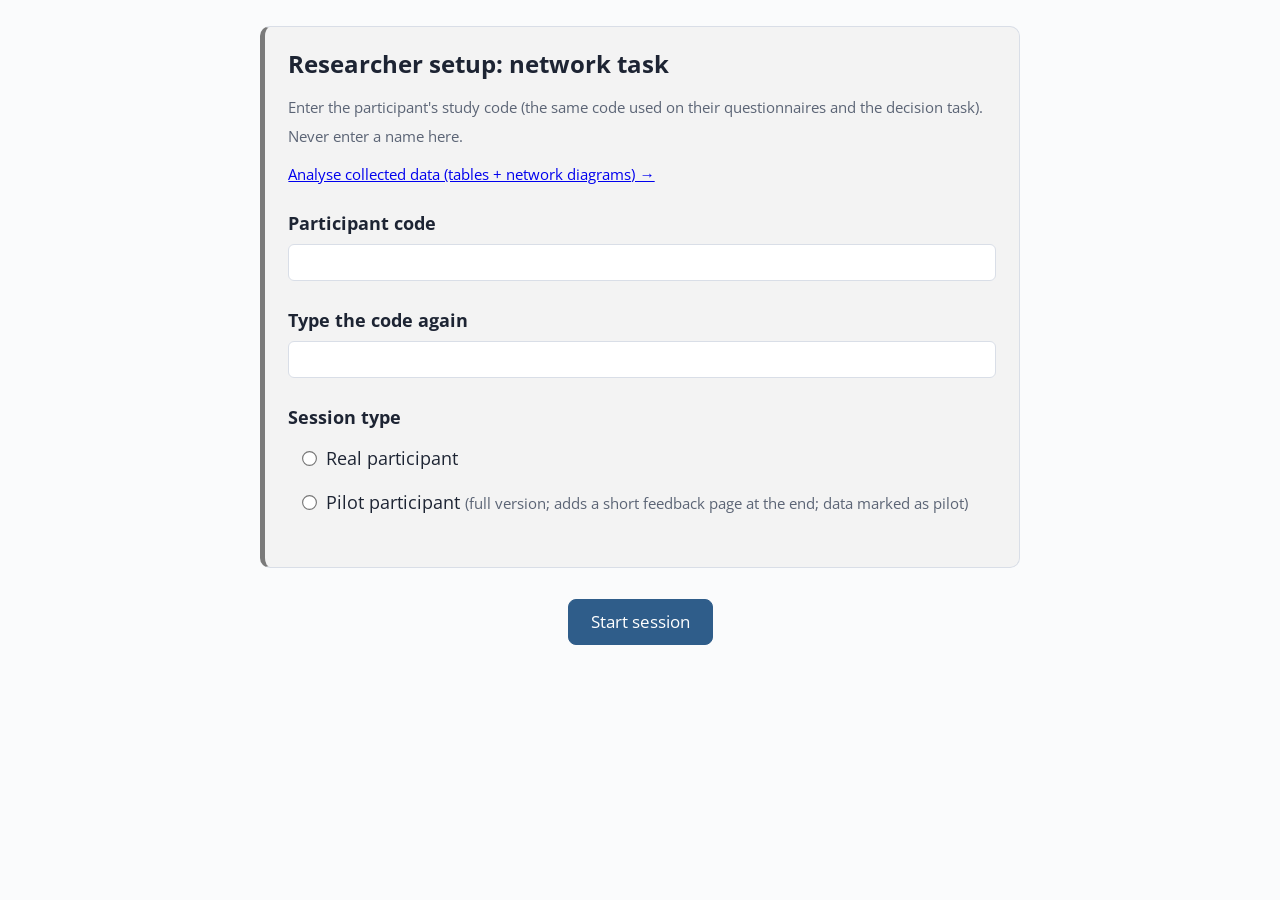
<file: index.html>
<!DOCTYPE html>
<html lang="en">
<head>
  <meta charset="utf-8">
  <meta name="viewport" content="width=device-width, initial-scale=1">
  <meta name="robots" content="noindex, nofollow">
  <title>People you talk with</title>
  <link rel="stylesheet" href="lib/jspsych/jspsych.css">
  <link rel="stylesheet" href="css/style.css">
  <script src="lib/jspsych/jspsych.js"></script>
  <script src="lib/jspsych/plugin-html-button-response.js"></script>
  <script src="lib/jspsych/plugin-html-keyboard-response.js"></script>
  <script src="lib/jspsych/plugin-fullscreen.js"></script>
  <script src="lib/jspsych/plugin-instructions.js"></script>
  <script src="lib/jspsych/plugin-call-function.js"></script>
  <script src="js/plugin-form-page.js"></script>
  <script src="config.js"></script>
</head>
<body>
  <div id="jspsych-target"></div>
  <noscript>This task needs JavaScript.</noscript>
  <script src="js/experiment.js"></script>
</body>
</html>
</file>
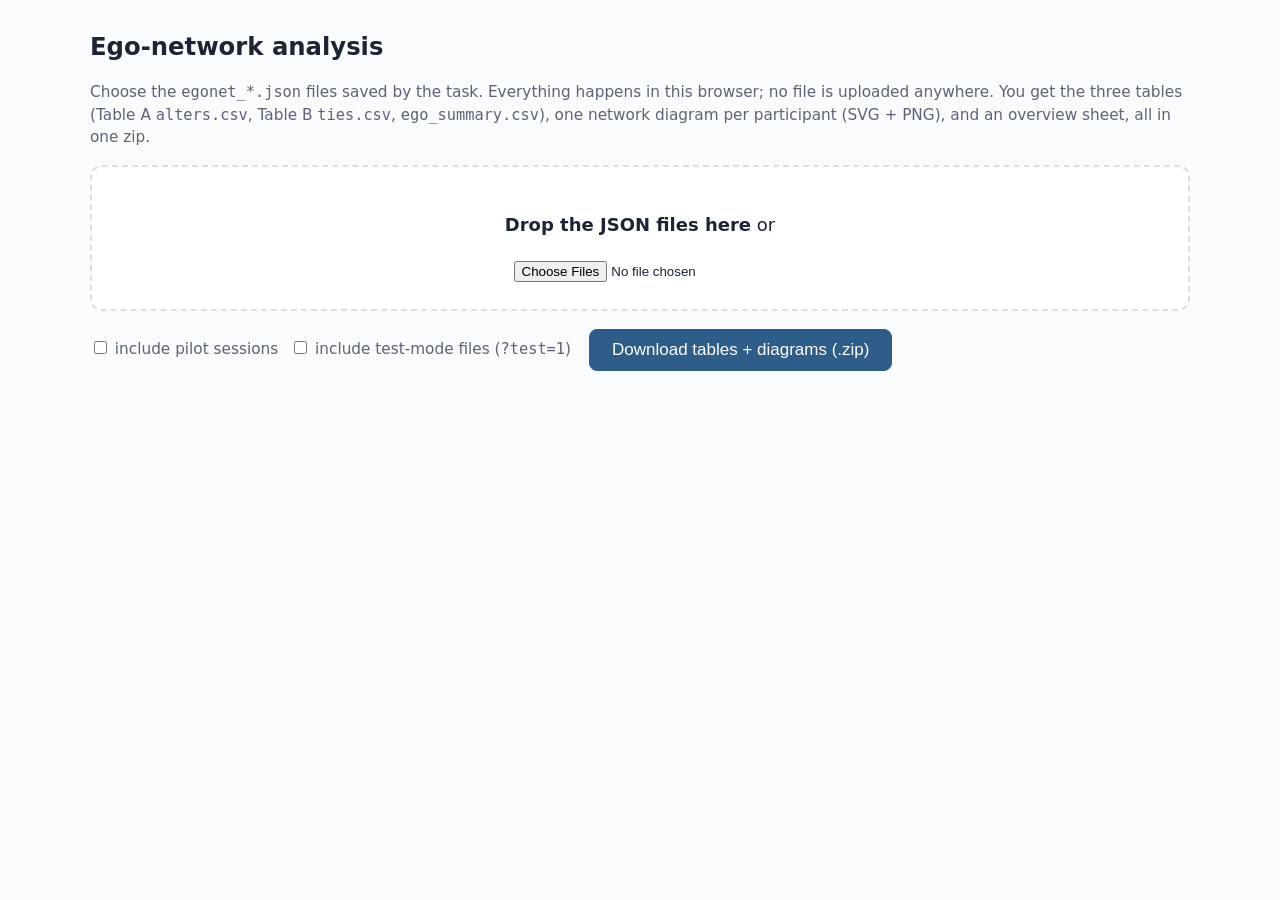
<file: analyze.html>
<!DOCTYPE html>
<html lang="en">
<head>
  <meta charset="utf-8">
  <meta name="viewport" content="width=device-width, initial-scale=1">
  <meta name="robots" content="noindex, nofollow">
  <title>Ego-network analysis</title>
  <link rel="stylesheet" href="css/style.css">
  <style>
    body { margin: 0; }
    .wrap { max-width: 1100px; margin: 0 auto; padding: 24px 20px 60px; }
    .drop { border: 2px dashed var(--line); border-radius: 12px; padding: 26px; text-align: center; background: #fff; }
    .drop.over { border-color: var(--accent); background: var(--accent-soft); }
    .row { display: flex; gap: 12px; align-items: center; flex-wrap: wrap; margin: 12px 0; }
    table.stats { border-collapse: collapse; font-size: 0.9em; background: #fff; }
    table.stats th, table.stats td { border-bottom: 1px solid var(--line); padding: 5px 12px; text-align: right; }
    table.stats th:first-child, table.stats td:first-child { text-align: left; }
    table.stats th { font-weight: 600; color: var(--muted); }
    .grid { display: grid; grid-template-columns: repeat(auto-fill, minmax(320px, 1fr)); gap: 14px; }
    .card { background: #fff; border: 1px solid var(--line); border-radius: 10px; padding: 8px; }
    .card svg { width: 100%; height: auto; display: block; }
    .card .small a { margin-right: 10px; }
    table.stats.pf th, table.stats.pf td { text-align: left; vertical-align: top; }
    #log { white-space: pre-wrap; font-size: 0.85em; color: var(--warn); }
    .hidden { display: none; }
  </style>
  <script src="config.js"></script>
</head>
<body>
<div class="wrap">
  <h2>Ego-network analysis</h2>
  <p class="small">Choose the <code>egonet_*.json</code> files saved by the task. Everything happens in this browser; no file is uploaded anywhere.
  You get the three tables (Table A <code>alters.csv</code>, Table B <code>ties.csv</code>, <code>ego_summary.csv</code>), one network
  diagram per participant (SVG + PNG), and an overview sheet, all in one zip.</p>

  <div class="drop" id="drop">
    <p><b>Drop the JSON files here</b> or</p>
    <input type="file" id="files" accept=".json,application/json" multiple>
  </div>
  <div class="row">
    <label class="small"><input type="checkbox" id="incPilot"> include pilot sessions</label>
    <label class="small"><input type="checkbox" id="incTest"> include test-mode files (<code>?test=1</code>)</label>
    <button class="jspsych-btn btn-primary" id="dlAll" disabled>Download tables + diagrams (.zip)</button>
  </div>
  <div id="log"></div>

  <div id="results" class="hidden">
    <h3>Summary</h3>
    <div id="stats"></div>
    <h3>Networks</h3>
    <p class="small">Line thickness from you to each person = closeness (1–5); dashed = closeness not answered.
      Lines between people: solid = know each other, dashed = not sure.
      Dotted lines from the AI node = "talked something over with an AI chatbot instead of this person".
      Hover a node for details.</p>
    <div class="grid" id="grid"></div>
  </div>
</div>
<script src="js/analyze.js"></script>
</body>
</html>
</file>
<file: css/style.css>
/* Shared look for the Computational Cognition Laboratory jsPsych tasks */
:root {
  --ink: #1d2433;
  --muted: #5b6475;
  --line: #d9dee7;
  --accent: #2f5d8a;
  --accent-soft: #e8f0f8;
  --warn: #8a5a00;
  --warn-soft: #fff5e0;
  --err: #a12a2a;
  --err-soft: #fdecec;
}

html, body {
  color: var(--ink);
  font-family: system-ui, -apple-system, "Segoe UI", Roboto, "Noto Sans", sans-serif;
  font-size: 18px;
  line-height: 1.5;
  background: #fafbfc;
}

.jspsych-content { max-width: 760px; text-align: left; }
.jspsych-content p { margin: 0.6em 0; }
.center { text-align: center; }
.small { font-size: 0.85em; color: var(--muted); }
h2 { font-size: 1.35em; margin: 0.2em 0 0.6em; }
h3 { font-size: 1.1em; margin: 1.2em 0 0.4em; }

.jspsych-btn {
  font-size: 17px;
  padding: 10px 22px;
  border-radius: 8px;
  border: 1px solid var(--line);
  background: #fff;
  margin: 6px;
}
.jspsych-btn:hover:not(:disabled) { border-color: var(--accent); background: var(--accent-soft); }
.fp-primary, .btn-primary { background: var(--accent); color: #fff; border-color: var(--accent); }
.fp-primary:hover:not(:disabled), .btn-primary:hover:not(:disabled) { background: #244a6f !important; color: #fff; }

.fp-actions { text-align: center; margin-top: 1.4em; }
.fp-msg:empty { display: none; }
.fp-msg { margin-top: 1em; padding: 0.8em 1em; border-radius: 8px; }
.fp-error { background: var(--err-soft); color: var(--err); border: 1px solid #f1c4c4; }
.fp-warn { background: var(--warn-soft); color: var(--warn); border: 1px solid #f0dcae; }
.fp-warn-actions { text-align: center; }

.q { margin: 1.1em 0 1.4em; }
.q-label { font-weight: 600; display: block; margin-bottom: 0.35em; }
.q-help { font-size: 0.85em; color: var(--muted); margin: -0.2em 0 0.4em; }

.opt { display: block; padding: 6px 10px; margin: 3px 0; border-radius: 6px; cursor: pointer; }
.opt:hover { background: var(--accent-soft); }
.opt input { margin-right: 10px; transform: scale(1.15); }

.scale { display: flex; gap: 6px; flex-wrap: wrap; }
.scale .opt { flex: 1 1 0; text-align: center; border: 1px solid var(--line); background: #fff; min-width: 90px; font-size: 0.9em; }
.scale .opt input { display: block; margin: 0 auto 4px; }

input[type="text"], input[type="number"] {
  font-size: 17px; padding: 8px 10px; border: 1px solid var(--line); border-radius: 6px; width: 100%; box-sizing: border-box;
}
input.inline-text { width: auto; min-width: 14em; margin-left: 8px; padding: 4px 8px; }

.panel { background: #fff; border: 1px solid var(--line); border-radius: 10px; padding: 1em 1.3em; margin: 1em 0; }
.researcher { border-left: 5px solid #7a7a7a; background: #f3f3f3; }
.banner-warn { background: var(--err-soft); color: var(--err); border: 1px solid #f1c4c4; padding: 0.7em 1em; border-radius: 8px; margin-bottom: 1em; font-size: 0.9em; }

/* spinner for "connecting" / "waiting" screens */
.spinner {
  width: 46px; height: 46px; margin: 1.4em auto; border-radius: 50%;
  border: 5px solid var(--accent-soft); border-top-color: var(--accent);
  animation: spin 1s linear infinite;
}
@keyframes spin { to { transform: rotate(360deg); } }

.amount-scale .opt { min-width: 48px; font-size: 1.05em; font-weight: 600; padding: 10px 4px; }
details { margin-top: 1.4em; }
.opt:has(input:checked) { background: var(--accent-soft); border-color: var(--accent); }

/* ---- ego-network task ---- */
.alter-chip { display: inline-block; padding: 0 9px; border-radius: 999px; background: #eef2e6; border: 1px solid #c9d4b5; font-weight: 600; }
.slots { display: grid; grid-template-columns: 1fr 1fr; gap: 0 18px; }
.slot.q { margin: 0.5em 0; }
table.pairs { width: 100%; border-collapse: collapse; margin-top: 0.6em; }
table.pairs td { border-top: 1px solid var(--line); padding: 6px 4px; vertical-align: middle; }
table.pairs td.pair { width: 52%; }
td.tie-opts { display: flex; gap: 4px; }
td.tie-opts .opt { margin: 0; padding: 4px 8px; }
.net-wrap { max-width: 380px; margin: 0 auto; }
#netsvg { width: 100%; height: auto; display: block; }
#netsvg .spoke { stroke: #cfd6e2; stroke-width: 1.5; }
#netsvg .tie { stroke: var(--accent); stroke-width: 3; }
#netsvg .tie.unsure { stroke-dasharray: 6 5; stroke-width: 2; }
#netsvg .alter-node { fill: #eef2e6; stroke: #9fb07c; stroke-width: 1.5; }
#netsvg .ego-node { fill: var(--accent); }
#netsvg text { font-size: 11px; fill: var(--ink); }
#netsvg .ego-text { fill: #fff; font-weight: 600; }
.opts-grid { display: grid; grid-template-columns: 1fr 1fr; gap: 0 12px; }
.opts-grid .opt { margin: 1px 0; }
.opts-grid .inline-text { min-width: 9em; width: 9em; }
input.amount-input { width: 7em; font-size: 1.6em; text-align: center; font-weight: 600; padding: 6px; }
.panel.support h3 { font-size: 1em; margin: 0.9em 0 0.2em; }
.panel.support ul { margin: 0.2em 0 0.4em; padding-left: 1.3em; }
</file>
